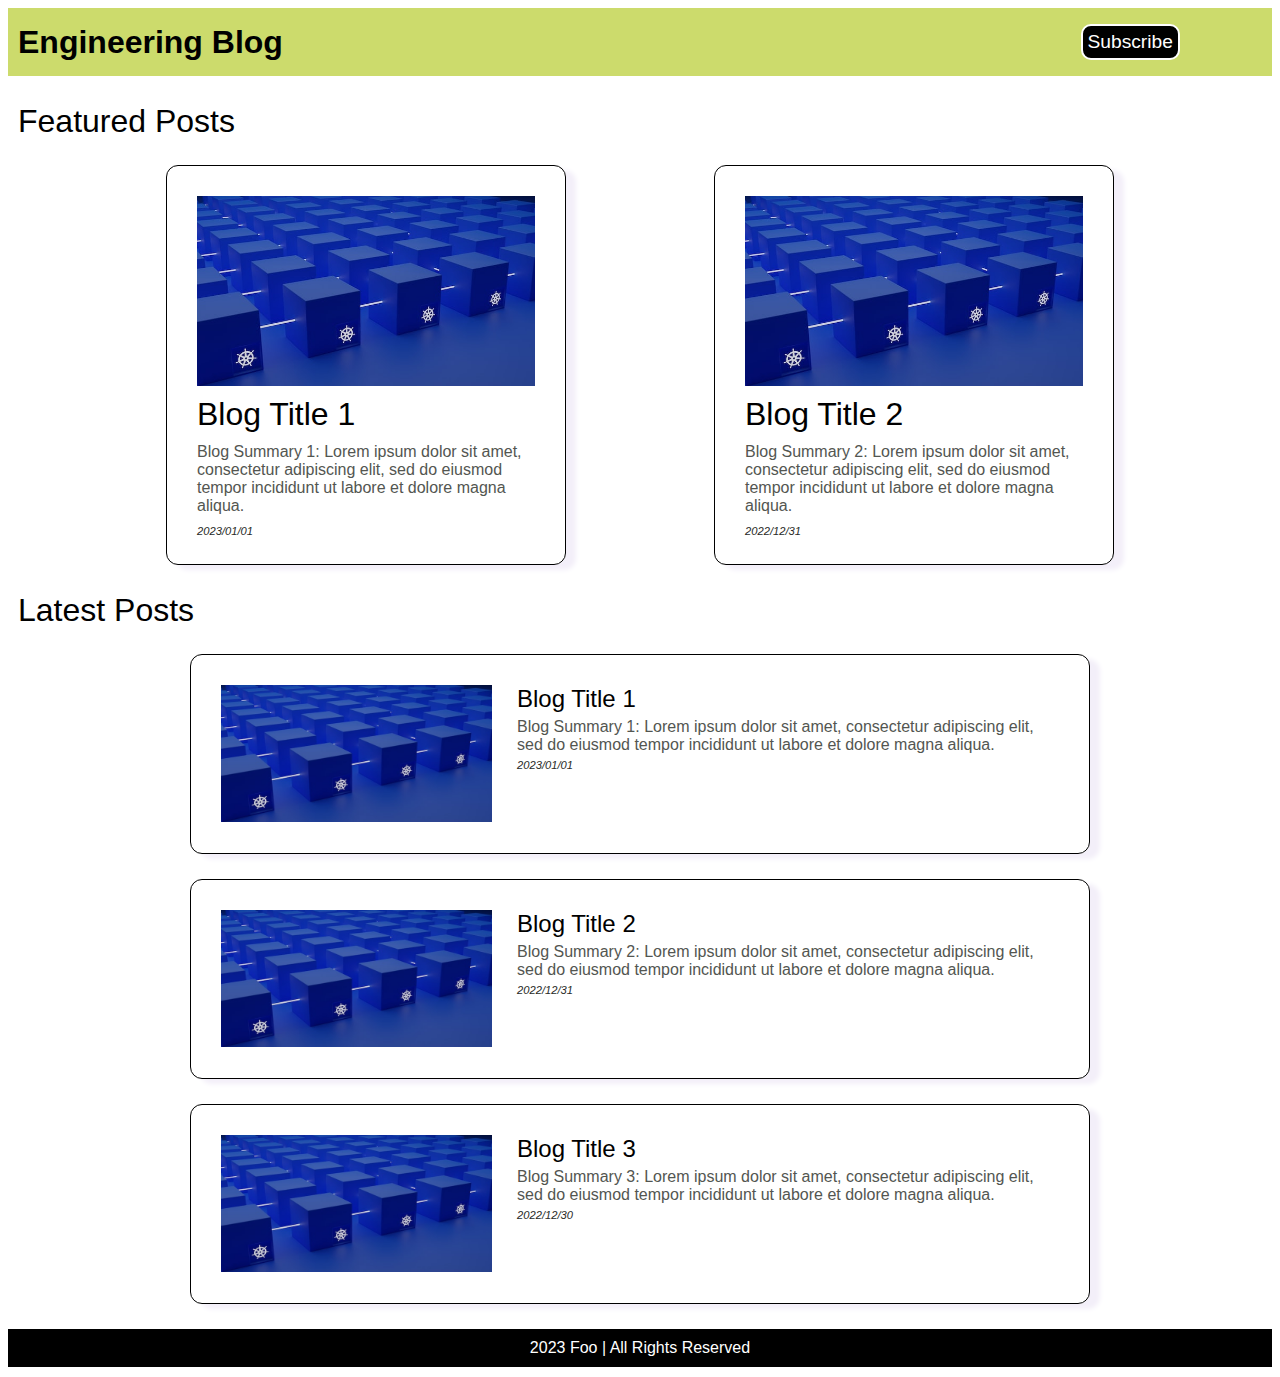
<file: index.html>
<!doctype html>
<html lang="en">

  <head>
    <meta charset="utf-8">
    <meta name="viewport" content="width=device-width, initial-scale=1.0">

    <link href="./css/main_page/main-page-styles.css" rel="stylesheet">
    <title>Blog HomePage</title>
  </head>

  <body>

    <header class="header-background header-container">
      <div class="header-title-container">
        <h1>
          <a class="header-title-content" href="./">Engineering Blog</a>
        </h1>
      </div>
      <div class="header-items-container">
        <button class="header-item-subscribe-button">
          <a class="header-item-content" target="_blank" href="https://forms.gle/FZ5mXs4m4Dm5ifp78">Subscribe</a>
        </button>
      </div>
    </header>

    <main>

      <section class="featured-container">
        <h2 class="featured-heading-content">Featured Posts</h2>
        <div class="featured-articles-container">

          <article>
            <a class="featured-article-card" href="./blog_page.html">
              <img class="featured-article-image" src="./images/k8s-unsplash.jpg" alt="kubernetes microservices">
              <div class="featured-article-title-content">
                Blog Title 1
              </div>
              <div class="featured-article-summary-content">
                Blog Summary 1: Lorem ipsum dolor sit amet, consectetur adipiscing elit, sed do eiusmod tempor
                incididunt ut labore et dolore magna aliqua.
              </div>
              <div class="featured-article-date-content">
                2023/01/01
              </div>
            </a>
          </article>

          <article>
            <a class="featured-article-card" href="./blog_page.html">
              <img class="featured-article-image" src="./images/k8s-unsplash.jpg" alt="kubernetes microservices">
              <div class="featured-article-title-content">
                Blog Title 2
              </div>
              <div class="featured-article-summary-content">
                Blog Summary 2: Lorem ipsum dolor sit amet, consectetur adipiscing elit, sed do eiusmod tempor
                incididunt ut labore et dolore magna aliqua.
              </div>
              <div class="featured-article-date-content">
                2022/12/31
              </div>
            </a>
          </article>
        </div>
      </section>

      <section class="latest-container">
        <h2 class="latest-heading-content">Latest Posts</h2>
        <div class="latest-articles-container">

          <article>
            <a class="latest-article-card" href="./blog_page.html">
              <img class="latest-article-image" src="./images/k8s-unsplash.jpg" alt="kubernetes microservices">
              <div class="latest-article-content-container">
                <div class="latest-article-title-content">
                  Blog Title 1
                </div>
                <div class="latest-article-summary-content">
                  Blog Summary 1: Lorem ipsum dolor sit amet, consectetur adipiscing elit, sed do eiusmod tempor
                  incididunt ut labore et dolore magna aliqua.
                </div>
                <div class="latest-article-date-content">
                  2023/01/01
                </div>
              </div>
            </a>
          </article>

          <article>
            <a class="latest-article-card" href="./blog_page.html">
              <img class="latest-article-image" src="./images/k8s-unsplash.jpg" alt="kubernetes microservices">
              <div class="latest-article-content-container">
                <div class="latest-article-title-content">
                  Blog Title 2
                </div>
                <div class="latest-article-summary-content">
                  Blog Summary 2: Lorem ipsum dolor sit amet, consectetur adipiscing elit, sed do eiusmod tempor
                  incididunt ut labore et dolore magna aliqua.
                </div>
                <div class="latest-article-date-content">
                  2022/12/31
                </div>
              </div>
            </a>
          </article>

          <article>
            <a class="latest-article-card" href="./blog_page.html">
              <img class="latest-article-image" src="./images/k8s-unsplash.jpg" alt="kubernetes microservices">
              <div class="latest-article-content-container">
                <div class="latest-article-title-content">
                  Blog Title 3
                </div>
                <div class="latest-article-summary-content">
                  Blog Summary 3: Lorem ipsum dolor sit amet, consectetur adipiscing elit, sed do eiusmod tempor
                  incididunt ut labore et dolore magna aliqua.
                </div>
                <div class="latest-article-date-content">
                  2022/12/30
                </div>
              </div>
            </a>
          </article>
        </div>
      </section>

    </main>

    <footer class="footer-background">
      <div class="footer-container footer-content">
        2023 Foo | All Rights Reserved
      </div>
    </footer>

  </body>

</html>
</file>
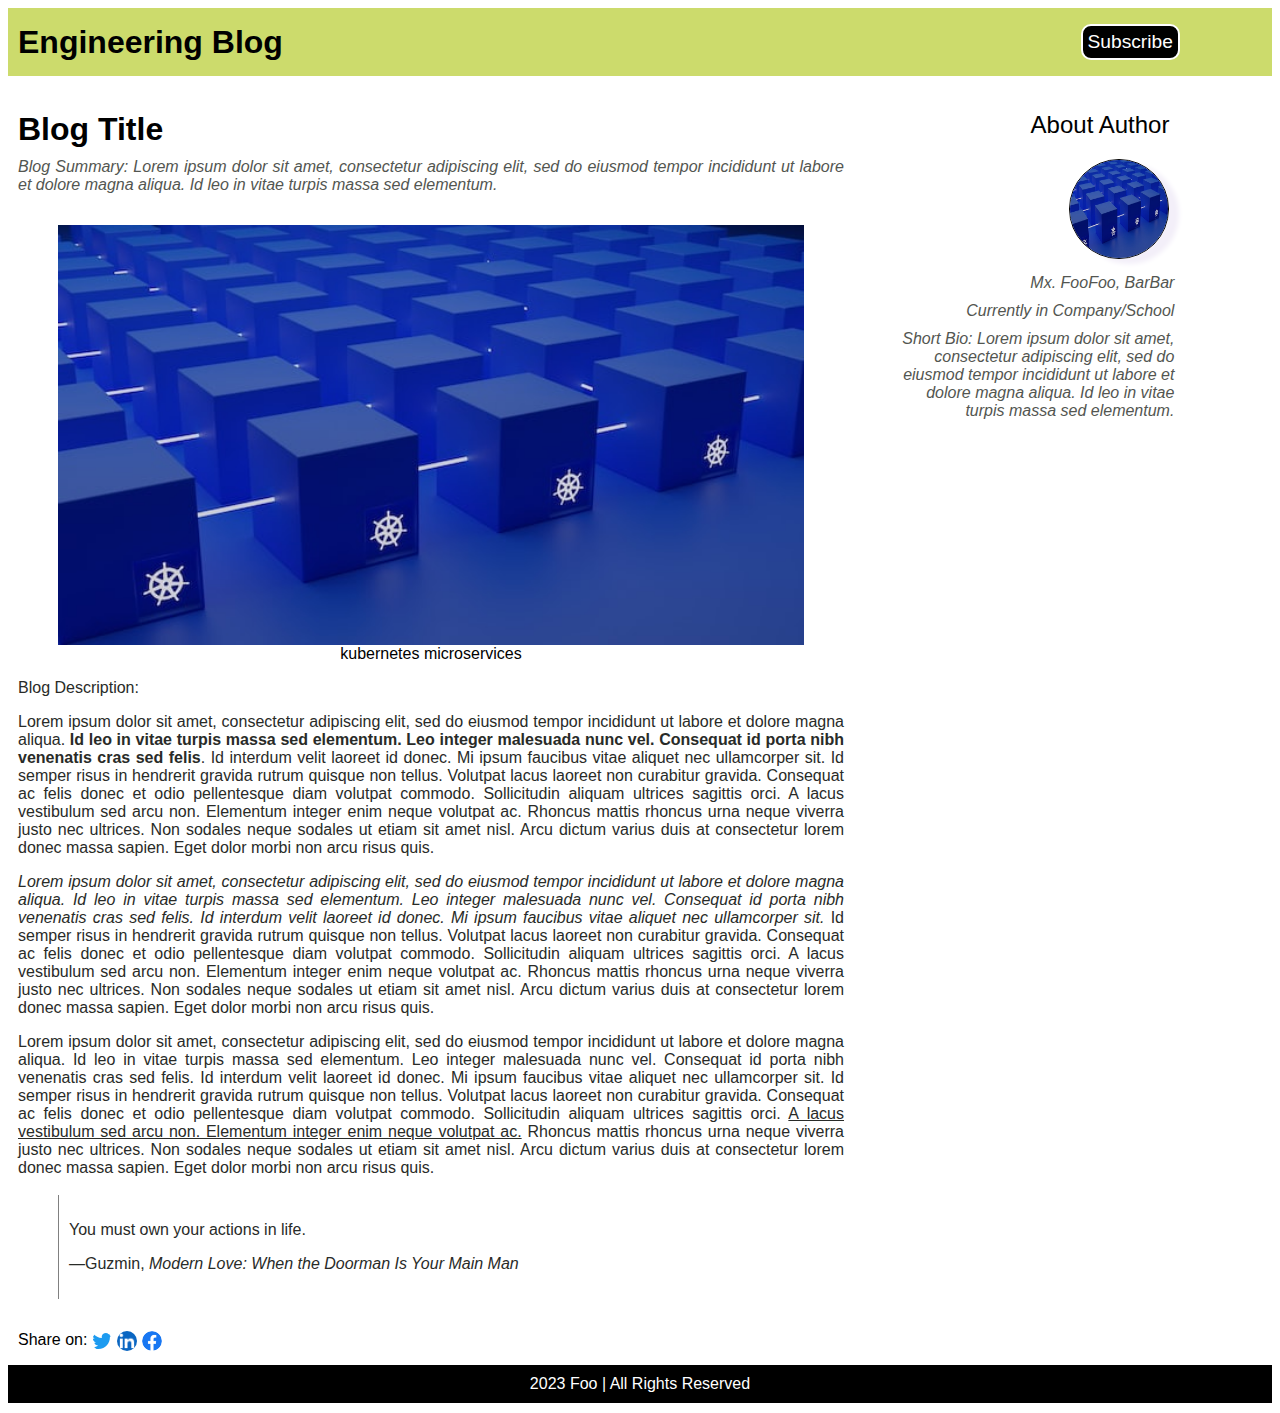
<file: blog_page.html>
<!doctype html>
<html lang="en">

  <head>
    <meta charset="utf-8">
    <meta name="viewport" content="width=device-width, initial-scale=1.0">

    <link href="./css/blog_page/blog-page-styles.css" rel="stylesheet">
    <title>Blog Post</title>
  </head>

  <body>

    <header class="header-background header-container">
      <div class="header-title-container">
        <h1>
          <a class="header-title-content" href="./">Engineering Blog</a>
        </h1>
      </div>
      <div class="header-items-container">
        <button class="header-item-subscribe-button">
          <a class="header-item-content" target="_blank" href="https://forms.gle/FZ5mXs4m4Dm5ifp78">Subscribe</a>
        </button>
      </div>
    </header>

    <main>

      <section class="content-container">
        <div class="content-main-container">
          <h2 class="content-main-title">
            Blog Title
          </h2>
          <div class="content-main-summary">
            Blog Summary: Lorem ipsum dolor sit amet, consectetur adipiscing elit, sed do eiusmod tempor incididunt
            ut labore et dolore magna aliqua. Id leo in vitae turpis massa sed elementum.
          </div>

          <figure class="content-main-image-container">
            <img class="content-main-image-dimension" src="./images/k8s-unsplash.jpg" alt="kubernetes microservices">
            <figcaption>kubernetes microservices</figcaption>
          </figure>

          <div class="content-main-description">
            Blog Description:
            <p>
              Lorem ipsum dolor sit amet, consectetur adipiscing elit, sed do eiusmod tempor incididunt ut labore et
              dolore magna aliqua. <b>Id leo in vitae turpis massa sed elementum. Leo integer malesuada nunc vel.
              Consequat id porta nibh venenatis cras sed felis</b>. Id interdum velit laoreet id donec. Mi ipsum faucibus
              vitae aliquet nec ullamcorper sit. Id semper risus in hendrerit gravida rutrum quisque non tellus.
              Volutpat lacus laoreet non curabitur gravida. Consequat ac felis donec et odio pellentesque diam volutpat
              commodo. Sollicitudin aliquam ultrices sagittis orci. A lacus vestibulum sed arcu non. Elementum integer
              enim neque volutpat ac. Rhoncus mattis rhoncus urna neque viverra justo nec ultrices. Non sodales neque
              sodales ut etiam sit amet nisl. Arcu dictum varius duis at consectetur lorem donec massa sapien. Eget
              dolor morbi non arcu risus quis.
            </p>
            <p>
              <em>Lorem ipsum dolor sit amet, consectetur adipiscing elit, sed do eiusmod tempor incididunt ut labore et
              dolore magna aliqua. Id leo in vitae turpis massa sed elementum. Leo integer malesuada nunc vel.
              Consequat id porta nibh venenatis cras sed felis. Id interdum velit laoreet id donec. Mi ipsum faucibus
              vitae aliquet nec ullamcorper sit.</em> Id semper risus in hendrerit gravida rutrum quisque non tellus.
              Volutpat lacus laoreet non curabitur gravida. Consequat ac felis donec et odio pellentesque diam volutpat
              commodo. Sollicitudin aliquam ultrices sagittis orci. A lacus vestibulum sed arcu non. Elementum integer
              enim neque volutpat ac. Rhoncus mattis rhoncus urna neque viverra justo nec ultrices. Non sodales neque
              sodales ut etiam sit amet nisl. Arcu dictum varius duis at consectetur lorem donec massa sapien. Eget
              dolor morbi non arcu risus quis.
            </p>
            <p>
              Lorem ipsum dolor sit amet, consectetur adipiscing elit, sed do eiusmod tempor incididunt ut labore et
              dolore magna aliqua. Id leo in vitae turpis massa sed elementum. Leo integer malesuada nunc vel.
              Consequat id porta nibh venenatis cras sed felis. Id interdum velit laoreet id donec. Mi ipsum faucibus
              vitae aliquet nec ullamcorper sit. Id semper risus in hendrerit gravida rutrum quisque non tellus.
              Volutpat lacus laoreet non curabitur gravida. Consequat ac felis donec et odio pellentesque diam volutpat
              commodo. Sollicitudin aliquam ultrices sagittis orci. <u>A lacus vestibulum sed arcu non. Elementum
              integer enim neque volutpat ac.</u> Rhoncus mattis rhoncus urna neque viverra justo nec ultrices. Non
              sodales neque sodales ut etiam sit amet nisl. Arcu dictum varius duis at consectetur lorem donec massa
              sapien. Eget dolor morbi non arcu risus quis.
            </p>
            <blockquote class="content-main-quote" cite="https://www.imdb.com/review/rw5196271/?ref_=rw_urv">
              <p>You must own your actions in life.</p>
              <p>—Guzmin,
                <cite>Modern Love: When the Doorman Is Your Main Man</cite>
              </p>
            </blockquote>
          </div>

          <div class="content-main-social-sharing-container">Share on:
            <a target="_blank"
               href="https://twitter.com/intent/tweet?url=https://shivakumarswamy.github.io/udacity-personal-blog-website/blog_page.html">
              <img class="content-main-social-share-image" src="./images/icons/twitter-share-icon.svg" alt="twitter share">
            </a>
            <a target="_blank"
               href="https://www.linkedin.com/sharing/share-offsite/?url=https://shivakumarswamy.github.io/udacity-personal-blog-website/blog_page.html">
              <img class="content-main-social-share-image" src="./images/icons/linkedin-share-icon.png" alt="linkedin share">
            </a>
            <a target="_blank"
               href="https://www.facebook.com/sharer.php?u=https://shivakumarswamy.github.io/udacity-personal-blog-website/blog_page.html">
              <img class="content-main-social-share-image" src="./images/icons/facebook-share-icon.png" alt="facebook share">
            </a>
          </div>
        </div>

        <div class="content-author-container">
          <div class="content-author-header">About Author</div>
          <img class="content-author-avatar" src="./images/k8s-unsplash.jpg" alt="kubernetes microservices avatar">
          <div class="content-author-text-common content-author-title-name">Mx. FooFoo, BarBar</div>
          <div class="content-author-text-common content-author-company-school">Currently in Company/School</div>
          <div class="content-author-text-common content-author-short-bio">Short Bio:
            Lorem ipsum dolor sit amet, consectetur adipiscing elit, sed do eiusmod tempor incididunt ut labore et
            dolore magna aliqua. Id leo in vitae turpis massa sed elementum.
          </div>
        </div>
      </section>

    </main>

    <footer class="footer-background">
      <div class="footer-container footer-content">
        2023 Foo | All Rights Reserved
      </div>
    </footer>

  </body>

</html>
</file>
<file: css/main_page/main-page-styles.css>
@import "./../header.css";
@import "./featured.css";
@import "./latest.css";
@import "./../footer.css";


* {
  font: 16px helvetica, arial, sans-serif;
}
</file>
<file: css/blog_page/blog-page-styles.css>
@import "./../header.css";
@import "./content-main.css";
@import "./content-author.css";
@import "./../footer.css";


* {
  font-size: 16px;
  font-family: helvetica, arial, sans-serif;
}
</file>
